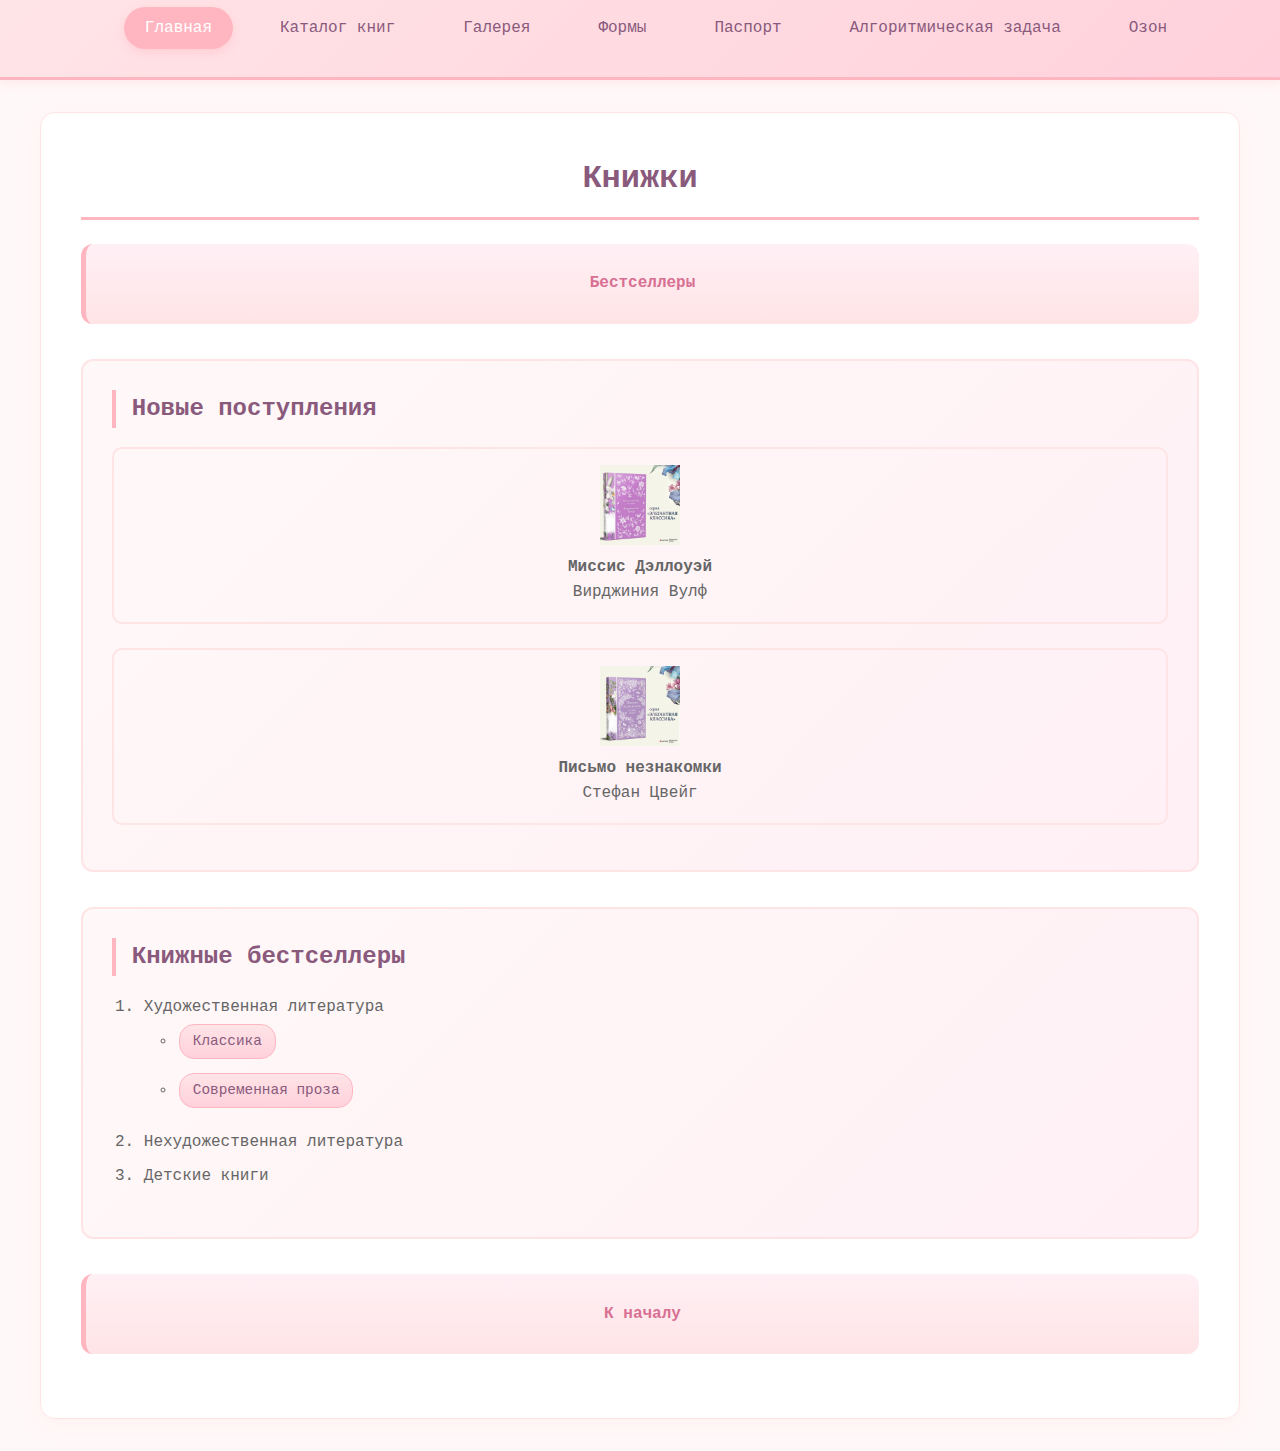
<file: index.html>
<!DOCTYPE html>
<html lang="ru">
<head>
    <meta charset="UTF-8">
    <meta name="viewport" content="width=device-width, initial-scale=1.0">
    <title>Книжная полка - Главная</title>
    <link rel="stylesheet" href="styles.css">
</head>
<body>
    <header>
        <nav>
            <ul>
                <li class="current"><a href="index.html">Главная</a></li>
                <li><a href="catalog.html">Каталог книг</a></li>
                <li><a href="gallery.html">Галерея</a></li>
                <li><a href="forms.html">Формы</a></li>
                <li><a href="passport.html">Паспорт</a></li>
                <li><a href="task.html">Алгоритмическая задача</a></li>
                                <li><a href="https://www.ozon.ru/category/proza-35410/eksmo-100337819/" target="_blank">Озон</a></li>
            </ul>
        </nav>
    </header>

    <main>

               <h1> Книжки</h1>

        <div class="internal-nav">
    <a href="#bestsellers"> Бестселлеры</a>

</div>

        <section id="new-books">
            <h2> Новые поступления</h2>
            <div class="book-grid">
                <div class="book-card">
                    <img src="/1.webp" alt="Миссис Дэллоуэй" width="80">
                    <p><strong>Миссис Дэллоуэй</strong><br>Вирджиния Вулф</p>
                </div>
                <div class="book-card">
                    <img src="/2.webp" alt="Письмо незнакомки" width="80">
                    <p><strong>Письмо незнакомки</strong><br>Стефан Цвейг</p>
                </div>
            </div>
        </section>

        <section id="bestsellers">
            <h2>Книжные бестселлеры</h2>
            <ol>
                <li>Художественная литература
                    <ul>
                        <li><span class="genre-tag">Классика</span></li>
                        <li><span class="genre-tag">Современная проза</span></li>
                    </ul>
                </li>
                <li>Нехудожественная литература</li>
                <li>Детские книги</li>
            </ol>
        </section>

  

                <div class="internal-nav">
   <a href="#top">К началу</a>

</div>


    </main>


</body>
</html>
</file>
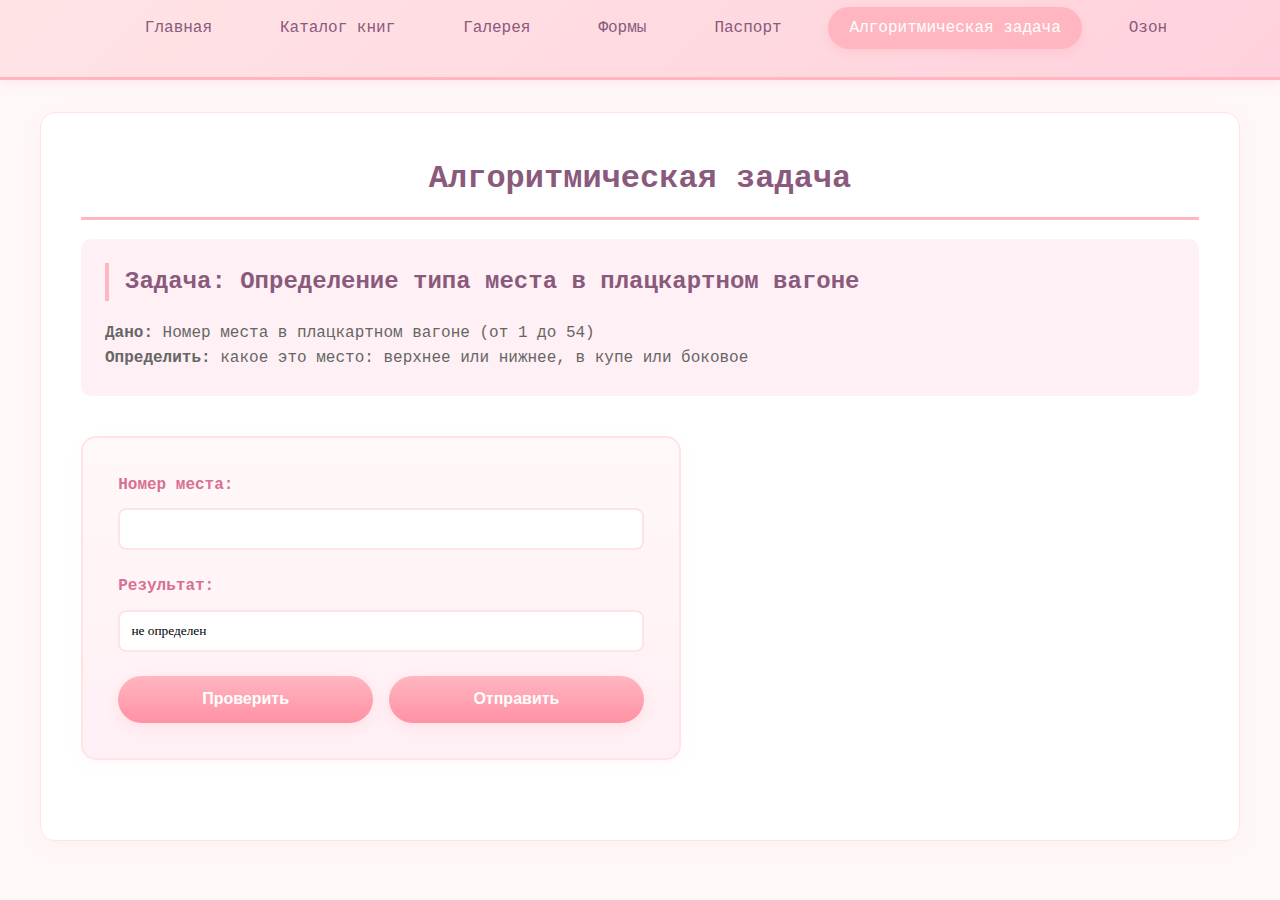
<file: task.html>
<!DOCTYPE html>
<html lang="ru">
<head>
    <meta charset="UTF-8">
    <meta name="viewport" content="width=device-width, initial-scale=1.0">
    <title>Алгоритмическая задача</title>
    <link rel="stylesheet" href="styles.css">
</head>
<body>
    <header>
        <nav>
            <ul>
                <li><a href="index.html">Главная</a></li>
                <li><a href="catalog.html">Каталог книг</a></li>
                <li><a href="gallery.html">Галерея</a></li>
                <li><a href="forms.html">Формы</a></li>
                <li><a href="passport.html">Паспорт</a></li>
                <li class="current"><a href="task.html">Алгоритмическая задача</a></li>
                                <li><a href="https://www.ozon.ru/category/proza-35410/eksmo-100337819/" target="_blank">Озон</a></li>
            </ul>
        </nav>
    </header>

    <main>
        <h1> Алгоритмическая задача</h1>
        
        <div class="task-description">
            <h2>Задача: Определение типа места в плацкартном вагоне</h2>
            <p><strong>Дано:</strong> Номер места в плацкартном вагоне (от 1 до 54)</p>
            <p><strong>Определить:</strong> какое это место: верхнее или нижнее, в купе или боковое</p>
        </div>

        <form id="UserEnter" name="UserEnter">
            <div class="form-group">
                <label for="seatNumber">Номер места:</label>
                <input type="number" id="seatNumber" name="seatNumber" min="1" max="54" required>
            </div>
            
            <div class="form-group">
                <label for="result">Результат:</label>
                <input type="text" id="result" name="result" value="не определен" readonly>
            </div>
            
            <div class="button-group">
                <button type="button" id="verify">Проверить</button>
                <button type="button" id="send">Отправить</button>
            </div>
        </form>

        <script>
            let check = false;

            function verify() {
                let seat = parseInt(document.getElementById("seatNumber").value);
                let res = "";

                if (isNaN(seat) || seat < 1 || seat > 54) {
                    res = "Введите номер места от 1 до 54";
                    check = false;
                } else {
                    if (seat >= 1 && seat <= 36) {
                        let position = (seat % 2 === 1) ? "нижнее" : "верхнее";
                        res = position + " купейное";
                        check = true;
                    } else {
                        let position = (seat % 2 === 1) ? "нижнее" : "верхнее";
                        res = position + " боковое";
                        check = true;
                    }
                }
                document.getElementById("result").value = res;
            }

            function send() {
                if (check) {
                    alert("Данные отправлены!");
                } else {
                    alert("Ошибка: проверьте правильность ввода");
                }
            }

            document.getElementById("verify").addEventListener('click', verify);
            document.getElementById("send").addEventListener('click', send);
        </script>
    </main>
</body>
</html>
</file>
<file: styles.css>
* {
    margin: 0;
    padding: 0;
    box-sizing: border-box;
}

body {

    line-height: 1.6;
    color: #666;
    background-color: #FFF8F8;
    font-family: 'Courier New', Courier, monospace;
}

header {
    background: linear-gradient(135deg, #FFE4E6, #FFD1DC);
    padding: 1rem 0;
    box-shadow: 0 2px 10px rgba(255, 182, 193, 0.3);
    border-bottom: 3px solid #FFB6C1;
}

nav ul {
    list-style: none;
    display: flex;
    justify-content: center;
    flex-wrap: wrap;
}

nav li {
    margin: 0 0.8rem;
}

nav a {
    color: #8A5A7D;
    text-decoration: none;
    padding: 0.6rem 1.2rem;
    border-radius: 25px;
    transition: all 0.3s ease;
    font-weight: 500;
    border: 2px solid transparent;
}

nav a:hover {
    background-color: #FFE4E6;
    border-color: #FFB6C1;
    transform: translateY(-2px);
}

nav .current a {
    background-color: #FFB6C1;
    color: white;
    box-shadow: 0 4px 8px rgba(255, 182, 193, 0.4);
}

main {
    max-width: 1200px;
    margin: 2rem auto;
    padding: 2.5rem;
    background: white;
    box-shadow: 0 5px 20px rgba(255, 182, 193, 0.1);
    border-radius: 15px;
    min-height: 70vh;
    border: 1px solid #FFE4E6;
}

.internal-nav {
    margin: 1.5rem 0;
    padding: 1.2rem;
    background: linear-gradient(#FFF0F5, #FFE4E6);
    border-radius: 12px;
    border-left: 5px solid #FFB6C1;
    text-align: center;
}

.internal-nav a {
    margin: 0 0.8rem;
    color: #D87093;
    text-decoration: none;
    font-weight: 600;
    padding: 0.5rem 1rem;
    border-radius: 15px;
    transition: all 0.3s ease;
    display: inline-block;
}

.internal-nav a:hover {
    background-color: #FFB6C1;
    color: white;
}

.book-table {
    width: 100%;
    background-image: url(/images/Снимок\ экрана\ 2025-10-21\ в\ 23.07.09.png);
    border-radius: 10px;
    box-shadow: 0 4px 15px rgba(255, 182, 193, 0.2);
    margin: 2rem 0;
}

.book-table th, .book-table td {
    padding: 1rem;
    border: 1px solid #FFE4E6;
    text-align: left;
    background-color: white;
}





.book-grid {
    display: grid;
    gap: 1.5rem;
    margin: 1rem 0;
}

.book-card {
    text-align: center;
    padding: 1rem;
    border: 2px solid #FFE4E6;
    border-radius: 10px;

}


form {
    max-width: 600px;
    margin: 2.5rem 0;
    padding: 2.2rem;
    border: 2px solid #FFE4E6;
    border-radius: 15px;
    background: linear-gradient( #FFF8F8, #FFF0F5);
    box-shadow: 0 5px 15px rgba(255, 182, 193, 0.1);
}

.form-group {
    margin-bottom: 1.5rem;
}

label {
    display: block;
    margin-bottom: 0.6rem;
    font-weight: 600;
    color: #D87093;
}

input[type="text"],
input[type="email"],
input[type="tel"],
input[type="date"],
input[type="number"],
input[type="password"] {
    width: 100%;
    padding: 0.7rem;
    border: 2px solid #FFE4E6;
    border-radius: 8px;
    background-color: white;
    transition: all 0.3s ease;
    font-family: 'Georgia', serif;
}

input[type="text"]:focus,
input[type="email"]:focus,
input[type="tel"]:focus,
input[type="date"]:focus,
input[type="number"]:focus,
input[type="password"]:focus {
    border-color: #FFB6C1;
    box-shadow: 0 0 0 3px rgba(255, 182, 193, 0.2);
    outline: none;
}

.radio-group,
.checkbox-group {
    margin: 1rem 0;
}

input[type="radio"],
input[type="checkbox"] {
    margin-right: 0.7rem;
    accent-color: #FFB6C1;
}

.button-group {
    display: flex;
    gap: 1rem;
    margin-top: 1.5rem;
}

input[type="submit"],
button {
    background: linear-gradient( #FFB6C1, #FF91A4);
    color: white;
    padding: 0.9rem 2rem;
    border: none;
    border-radius: 25px;
    cursor: pointer;
    font-size: 1rem;
    font-weight: 600;
    transition: all 0.3s ease;
    box-shadow: 0 4px 15px rgba(255, 182, 193, 0.3);
    flex: 1;
}

input[type="submit"]:hover,
button:hover {
    transform: translateY(-2px);
    box-shadow: 0 6px 20px rgba(255, 182, 193, 0.4);
    background: linear-gradient(135deg, #FF91A4, #FF6B8B);
}

section {
    margin: 2.2rem 0;
    padding: 1.8rem;
    border: 2px solid #FFE4E6;
    border-radius: 12px;
    background: linear-gradient(135deg, #FFF8F8, #FFF0F5);
    transition: all 0.3s ease;
}

section:hover {
    box-shadow: 0 5px 15px rgba(255, 182, 193, 0.2);
    transform: translateY(-2px);
}

h1, h2 {
    color: #8A5A7D;
    margin-bottom: 1.2rem;
}

h1 {
    border-bottom: 3px solid #FFB6C1;
    padding-bottom: 0.8rem;
    text-align: center;
    font-weight: 700;
}

h2 {
    border-left: 4px solid #FFB6C1;
    padding-left: 1rem;
    font-weight: 600;
}

ul, ol {
    margin-left: 2rem;
    margin-bottom: 1.2rem;
}

li {
    margin-bottom: 0.5rem;
    color: #666;
}

footer {
    background: linear-gradient(#FFE4E6, #FFD1DC);
    color: #8A5A7D;
    text-align: center;
    padding: 1.5rem;
    margin-top: 3rem;
    border-top: 3px solid #FFB6C1;
    font-weight: 500;
}

.genre-tag {
    display: inline-block;
    background: linear-gradient( #FFE4E6, #FFD1DC);
    color: #8A5A7D;
    padding: 0.3rem 0.8rem;
    border-radius: 15px;
    margin: 0.2rem;
    font-size: 0.9rem;
    border: 1px solid #FFB6C1;
}

.price-tag {
    color: #FF6B8B;
    font-weight: 700;
    font-size: 1.1rem;
}

.passport-container {
    text-align: center;
}

.passport-data,
.converted-data {
    margin: 2rem 0;
    padding: 2rem;
    border: 2px solid #FFE4E6;
    border-radius: 12px;
    background: #FFF8F8;
}

.converted-data {
    display: none;
}

.task-description {
    background: #FFF0F5;
    padding: 1.5rem;
    border-radius: 10px;
    margin-bottom: 2rem;
}

.stats-table {
    width: 300px;
    margin: 2rem auto;
    border-collapse: collapse;
    border-radius: 10px;
    overflow: hidden;
    box-shadow: 0 4px 15px rgba(255, 182, 193, 0.3);
   background-image: url(/Снимок\ экрана\ 2025-10-21\ в\ 23.07.09.png);
}

.stats-table th, .stats-table td {
    padding: 1rem;
    border: 1px solid #FFE4E6;
    text-align: center;

}

.stats-table .price-tag {
    background-image: url(/Снимок\ экрана\ 2025-10-22\ в\ 00.31.14.png);
}
</file>
